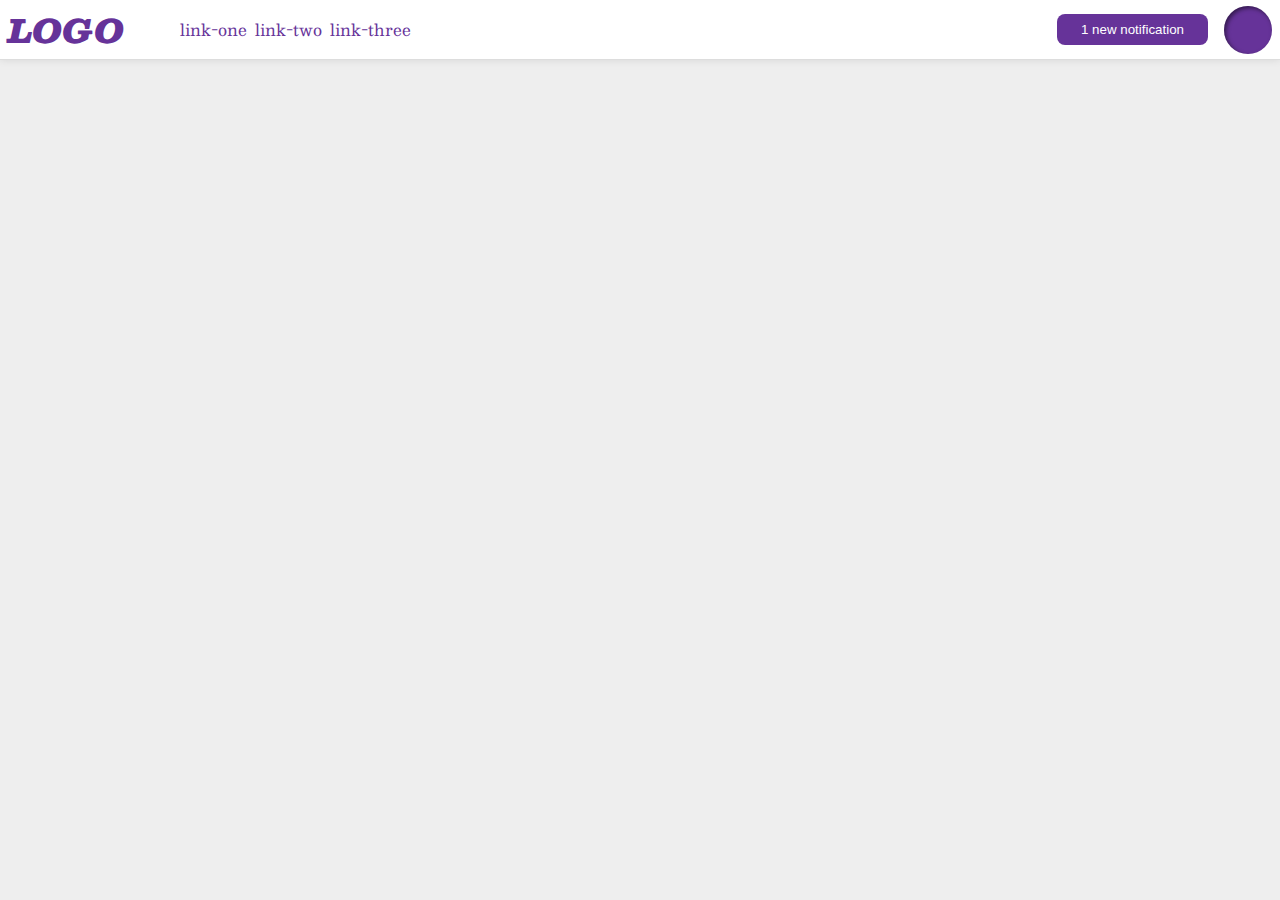
<file: flex/03-flex-header-2/index.html>
<!DOCTYPE html>
<html lang="en">
<head>
  <meta charset="UTF-8">
  <meta http-equiv="X-UA-Compatible" content="IE=edge">
  <meta name="viewport" content="width=device-width, initial-scale=1.0">
  <title>Flex Header 2</title>
  <link rel="stylesheet" href="style.css">
</head>
<body>
  <div class="header">
    <div class="left-side">
      <div class="logo">
        LOGO
      </div>
      <ul class="links">
        <li><a href="google.com">link-one</a></li>
        <li><a href="google.com">link-two</a></li>
        <li><a href="google.com">link-three</a></li>
      </ul>
    </div>
    <div class="right-side">
      <button class="notifications">
        1 new notification
      </button>
      <div class="profile-image"></div>
    </div>
  </div>
</body>
</html>
</file>
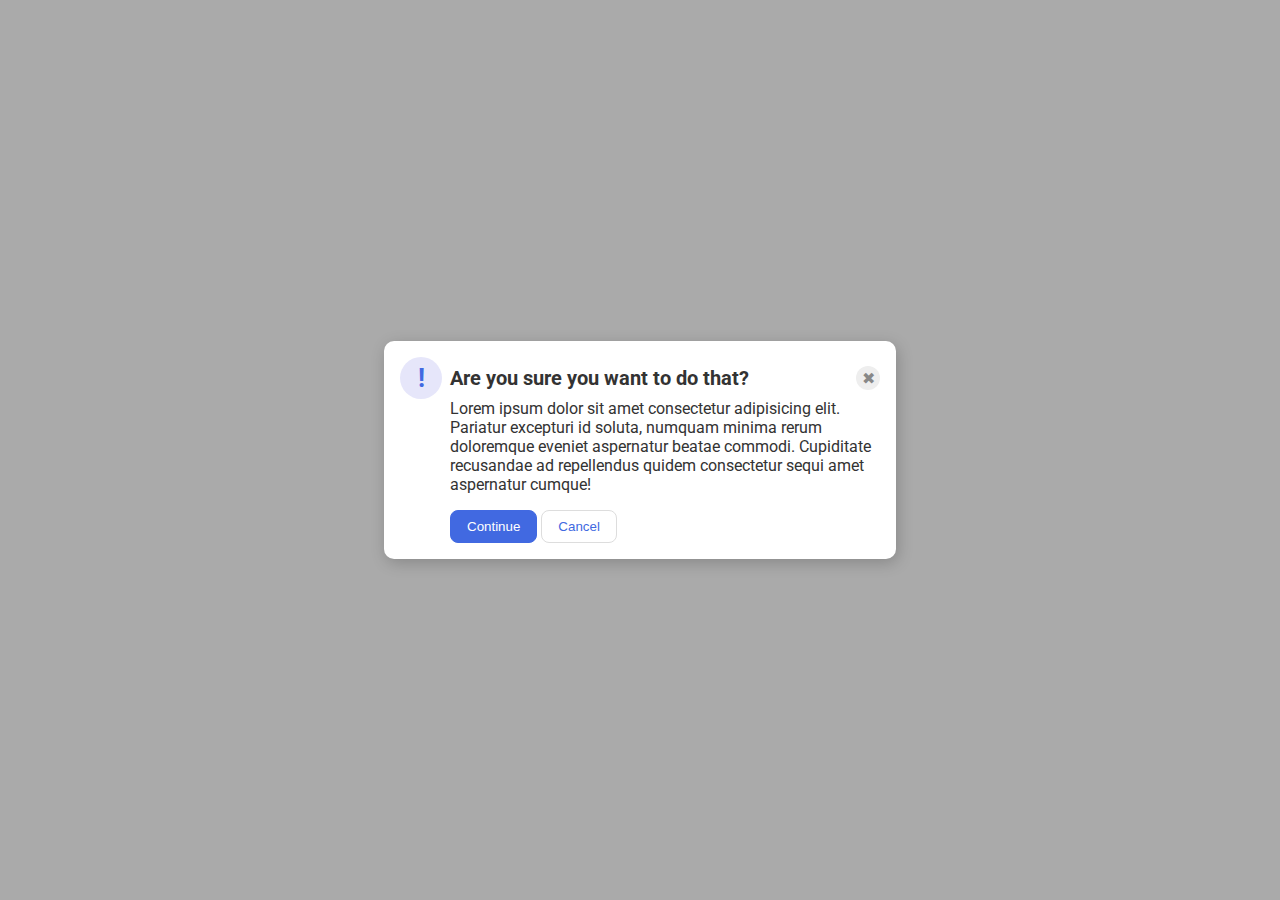
<file: flex/05-flex-modal/index.html>
<!DOCTYPE html>
<html lang="en">
<head>
  <meta charset="UTF-8">
  <meta http-equiv="X-UA-Compatible" content="IE=edge">
  <meta name="viewport" content="width=device-width, initial-scale=1.0">
  <link rel="stylesheet" href="style.css">
  <title>Modal</title>
</head>
<body>
  <div class="modal">
    <div class="header-container">
        <div class="icon">!</div>
        <div class="header">Are you sure you want to do that?</div>
        <div class="close-button">✖</div>
    </div>
    <div class="text">Lorem ipsum dolor sit amet consectetur adipisicing elit. Pariatur excepturi id soluta, numquam minima rerum doloremque eveniet aspernatur beatae commodi. Cupiditate recusandae ad repellendus quidem consectetur sequi amet aspernatur cumque!</div>
    <button class="continue">Continue</button>
    <button class="cancel">Cancel</button>
  </div>
</body>
</html>
</file>
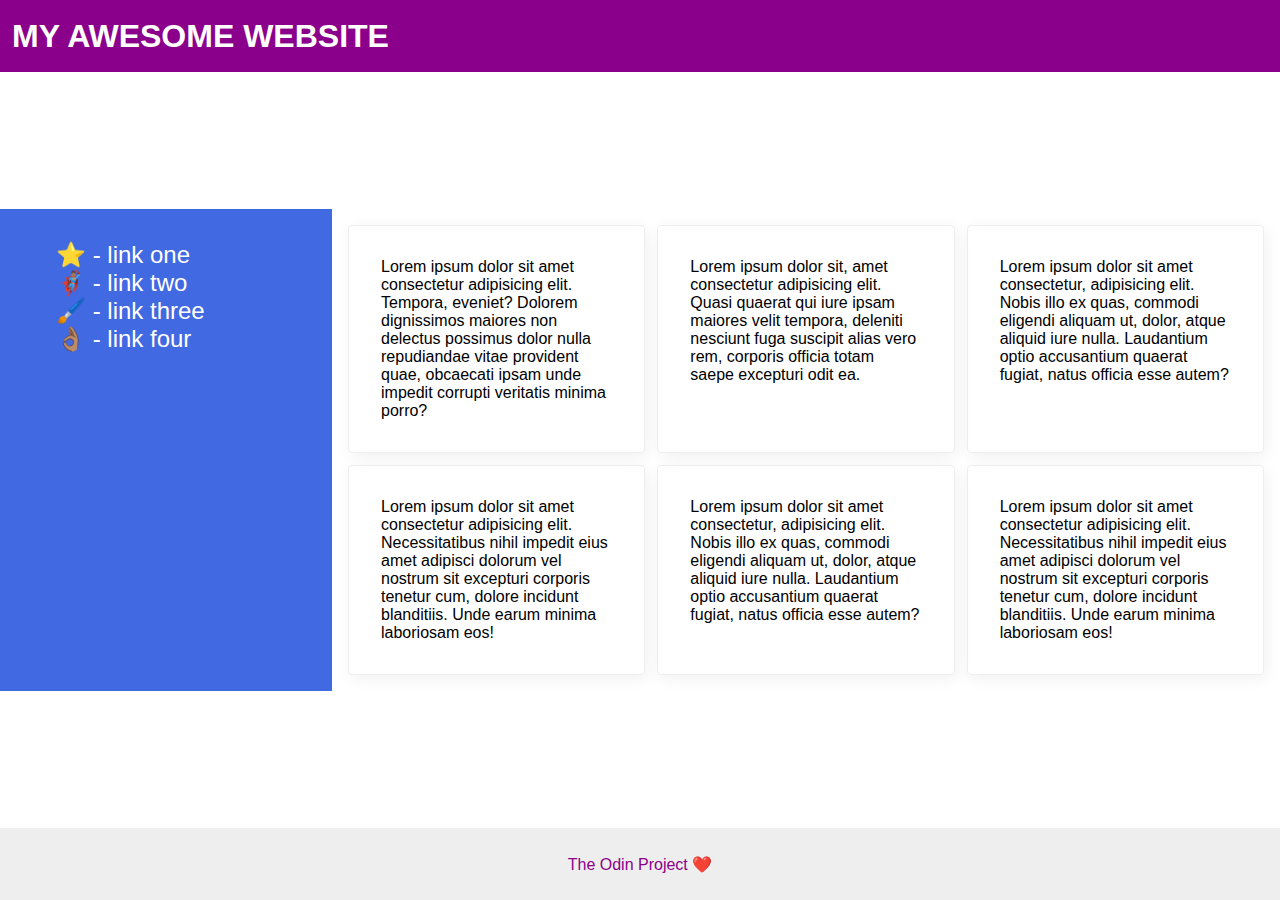
<file: flex/07-flex-layout-2/index.html>
<!DOCTYPE html>
<html lang="en">
<head>
  <meta charset="UTF-8">
  <meta http-equiv="X-UA-Compatible" content="IE=edge">
  <meta name="viewport" content="width=device-width, initial-scale=1.0">
  <title>The Holy Grail</title>
  <link rel="stylesheet" href="style.css">
</head>
<body>
  <div class="header">
    MY AWESOME WEBSITE
  </div>

  <div class="main-container">
    
      <div class="sidebar">
        <ul>
          <li><a href="google.com">⭐ - link one</a></li>
          <li><a href="google.com">🦸🏽‍♂️ - link two</a></li>
          <li><a href="google.com">🖌️ - link three</a></li>
          <li><a href="google.com">👌🏽 - link four</a></li>
        </ul>
      </div>
      
      <div class="card-container">

          <div class="card">Lorem ipsum dolor sit amet consectetur adipisicing elit. Tempora, eveniet? Dolorem dignissimos maiores non delectus possimus dolor nulla repudiandae vitae provident quae, obcaecati ipsam unde impedit corrupti veritatis minima porro?</div>
          <div class="card">Lorem ipsum dolor sit, amet consectetur adipisicing elit. Quasi quaerat qui iure ipsam maiores velit tempora, deleniti nesciunt fuga suscipit alias vero rem, corporis officia totam saepe excepturi odit ea.</div>
          <div class="card">Lorem ipsum dolor sit amet consectetur, adipisicing elit. Nobis illo ex quas, commodi eligendi aliquam ut, dolor, atque aliquid iure nulla. Laudantium optio accusantium quaerat fugiat, natus officia esse autem?</div>
          <div class="card">Lorem ipsum dolor sit amet consectetur adipisicing elit. Necessitatibus nihil impedit eius amet adipisci dolorum vel nostrum sit excepturi corporis tenetur cum, dolore incidunt blanditiis. Unde earum minima laboriosam eos!</div>
          <div class="card">Lorem ipsum dolor sit amet consectetur, adipisicing elit. Nobis illo ex quas, commodi eligendi aliquam ut, dolor, atque aliquid iure nulla. Laudantium optio accusantium quaerat fugiat, natus officia esse autem?</div>
          <div class="card">Lorem ipsum dolor sit amet consectetur adipisicing elit. Necessitatibus nihil impedit eius amet adipisci dolorum vel nostrum sit excepturi corporis tenetur cum, dolore incidunt blanditiis. Unde earum minima laboriosam eos!</div>
      
        </div>

    </div>    
  <div class="footer">
    The Odin Project ❤️
  </div>
</body>
</html>
</file>
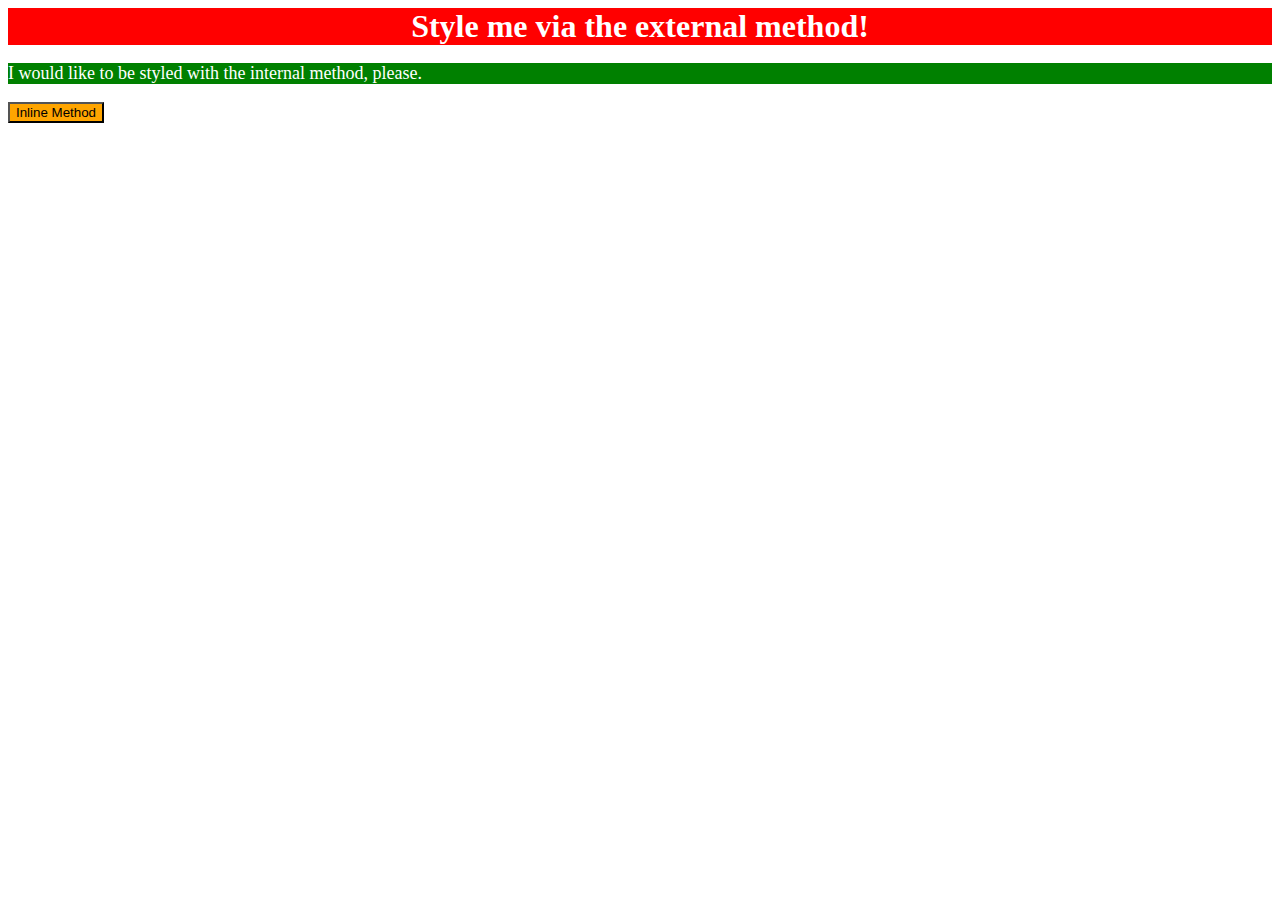
<file: foundations/01-css-methods/index.html>
<!DOCTYPE html>
<html lang="en">
<head>
  <meta charset="UTF-8">
  <meta http-equiv="X-UA-Compatible" content="IE=edge">
  <meta name="viewport" content="width=device-width, initial-scale=1.0"> 
  <link rel="stylesheet" href="style.css">
  <title>Methods for Adding CSS</title>
  <style>
    p {
      background-color: green;
      color: white;
      font-size: 18px;
    }
  </style>
</head>
<body>
  <div>Style me via the external method!</div>
  <p>I would like to be styled with the internal method, please.</p>
  <button style="background-color: orange; font-size: 18.px;" >Inline Method</button>
</body>
</html>
</file>
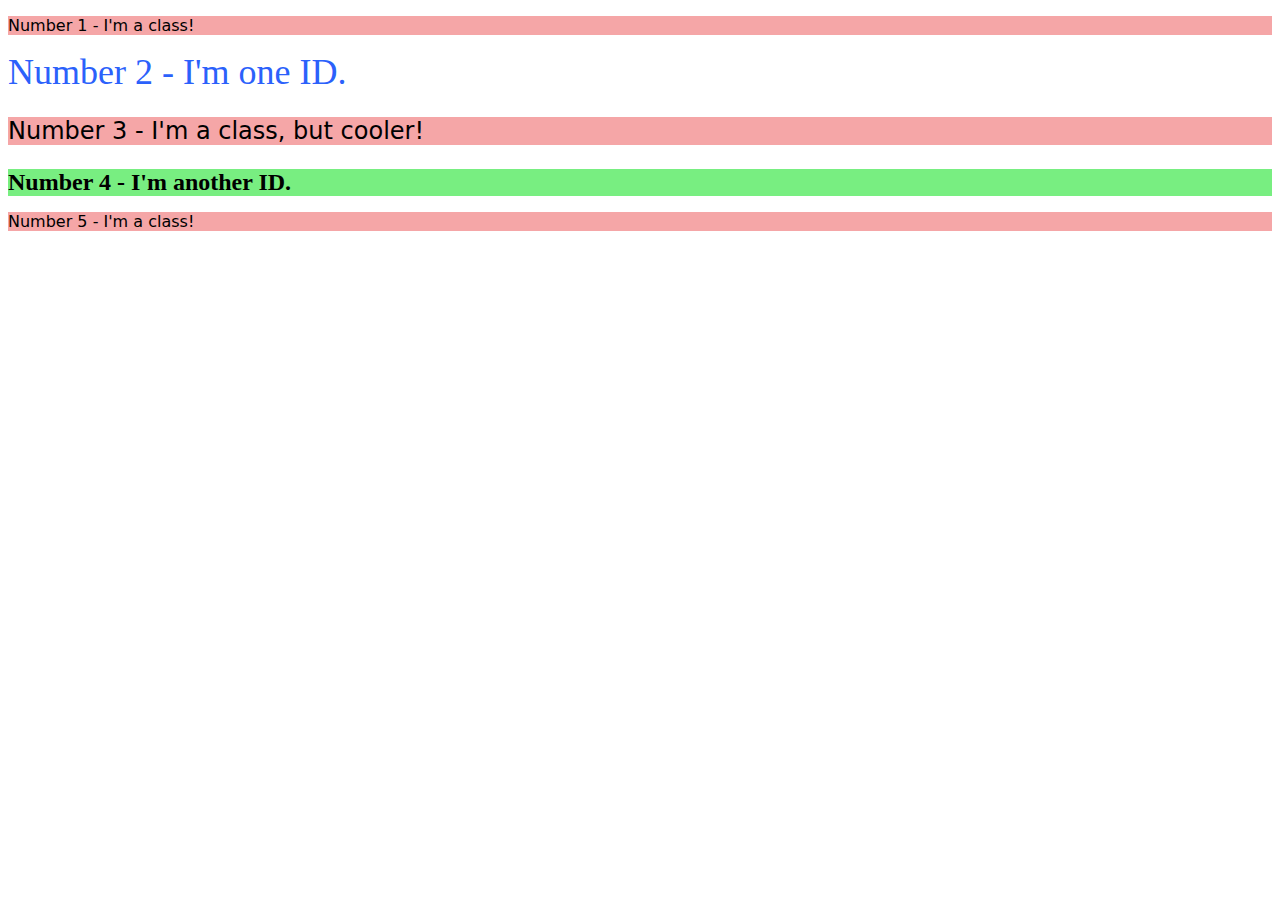
<file: foundations/02-class-id-selectors/index.html>
<!DOCTYPE html>
<html lang="en">
<head>
  <meta charset="UTF-8">
  <meta http-equiv="X-UA-Compatible" content="IE=edge">
  <meta name="viewport" content="width=device-width, initial-scale=1.0">
  <title>Class and ID Selectors</title>
  <link rel="stylesheet" href="style.css">
</head>
<body>
  <p class="odd">Number 1 - I'm a class!</p>
  <div id="number2">Number 2 - I'm one ID.</div>
  <p class="odd cooler">Number 3 - I'm a class, but cooler!</p>
  <div id="number4">Number 4 - I'm another ID.</div>
  <p class="odd">Number 5 - I'm a class!</p>
</body>
</html>
</file>
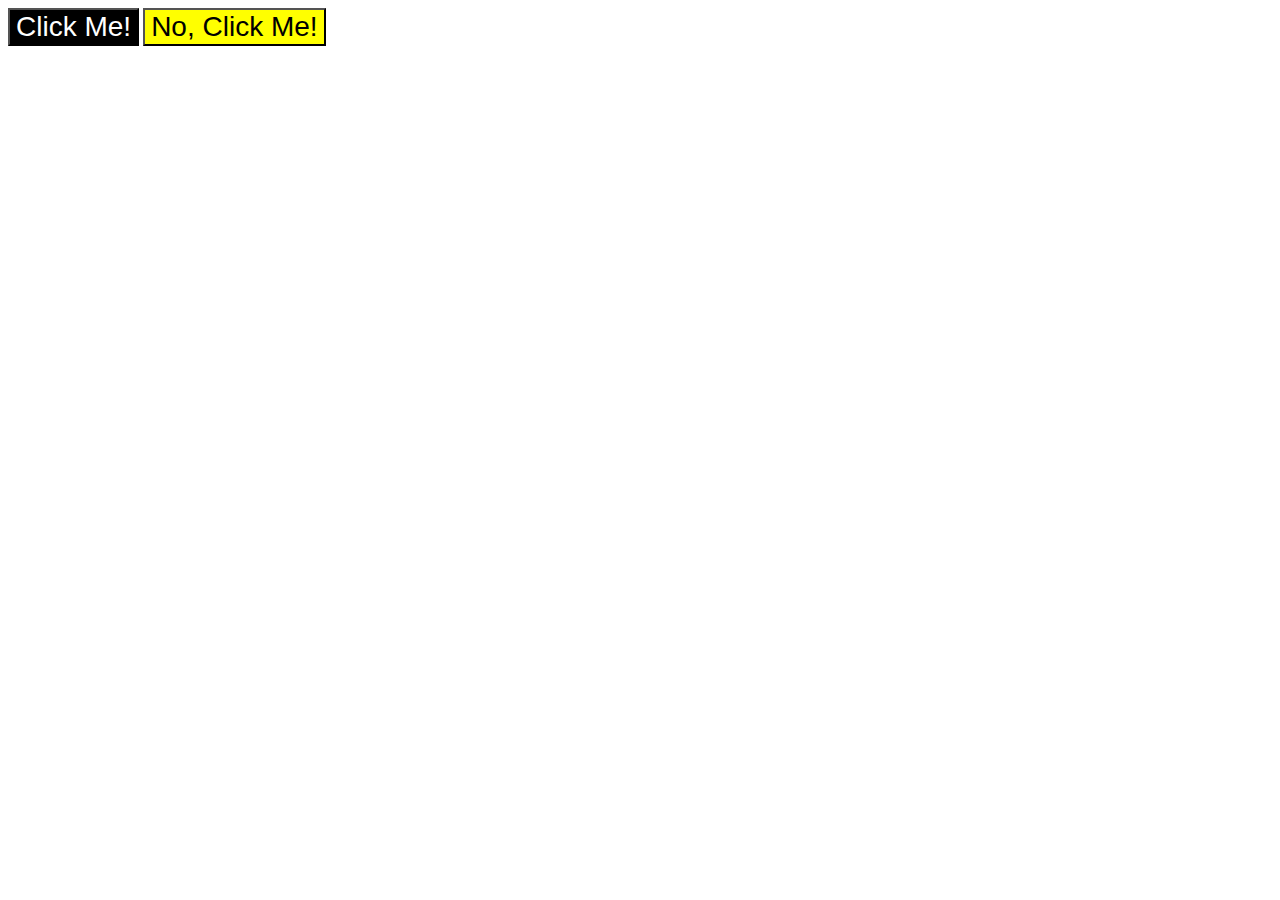
<file: foundations/03-grouping-selectors/index.html>
<!DOCTYPE html>
<html lang="en">
<head>
  <meta charset="UTF-8">
  <meta http-equiv="X-UA-Compatible" content="IE=edge">
  <meta name="viewport" content="width=device-width, initial-scale=1.0">
  <title>Grouping Selectors</title>
  <link rel="stylesheet" href="style.css">
</head>
<body>
  <button class="button1">Click Me!</button>
  <button class="button2">No, Click Me!</button>
</body>
</html>
</file>
<file: flex/03-flex-header-2/style.css>
/* this is some magical font-importing.  
you'll learn about it later. */
@import url('https://fonts.googleapis.com/css2?family=Besley:ital,wght@0,400;1,900&display=swap');

body {
  margin: 0;
  background: #eee;
  font-family: Besley, serif;
}

.header {
  background: white;
  border-bottom: 1px solid #ddd;
  box-shadow: 0 0 8px rgba(0,0,0,.1);

  /* Here starts my code */

  display: flex;
  flex-flow: row wrap;
  justify-content: space-between;
  align-items: center;
  gap: 16px;
}

.left-side, .right-side {
  display: flex;
  justify-content: space-between;
  align-items: center;
  gap: 16px;
}

 
.links {
  display: flex;
  gap: 8px;
}


.profile-image {
  background: rebeccapurple;
  box-shadow: inset 2px 2px 4px rgba(0,0,0,.5);
  border-radius: 50%;
  width: 48px;
  height:  48px;
  margin-right: 8px;
}

.logo {
  color: rebeccapurple;
  font-size: 32px;
  font-weight: 900;
  font-style: italic;
  margin-left: 8px;
}

button {
  border: none;
  border-radius: 8px;
  background: rebeccapurple;
  color: white;
  padding: 8px 24px;
}

a {
  /* this removes the line under our links */
  text-decoration: none;
  color: rebeccapurple;
}

ul {
  list-style-type: none;
}
</file>
<file: flex/05-flex-modal/style.css>
@import url('https://fonts.googleapis.com/css2?family=Roboto:wght@400;700&display=swap');

html, body {
  height: 100%;
}

body {
  font-family: Roboto, sans-serif;
  margin: 0;
  background: #aaa;
  color: #333;
  /* I'll give you this one for free lol */
  display: flex;
  align-items: center;
  justify-content: center;

}

.modal {
  background: white;
  width: 480px;
  border-radius: 10px;
  box-shadow: 2px 4px 16px rgba(0,0,0,.2);
  padding: 16px;
}

.icon {
  color: royalblue;
  font-size: 26px;
  font-weight: 700;
  background: lavender;
  width: 42px;
  height: 42px;
  border-radius: 50%;
  display: flex;
  align-items: center;
  justify-content: center;
}

.close-button {
  background: #eee;
  border-radius: 50%;
  color: #888;
  font-weight: 400;
  font-size: 16px;
  height: 24px;
  width: 24px;
  display: flex;
  align-items: center;
  justify-content: center;
}

button {
  padding: 8px 16px;
  border-radius: 8px;
}

button.continue {
  background: royalblue;
  border: 1px solid royalblue;
  color: white;
  margin-left: 50px;
}

button.cancel {
  background: white;
  border: 1px solid #ddd;
  color: royalblue;
}

.header {
  text-align: left;
  font-weight: 700;
  flex:auto;
  font-size: 20px;
}

.header-container {
  display: flex;
  flex-direction: row;
  justify-content: space-between;
  align-items: center;
  gap: 8px; 
}

.text {
  text-align: left;
  margin-left: 50px;
  margin-bottom: 16px;
}
</file>
<file: flex/07-flex-layout-2/style.css>
body {
  font-family: -apple-system, BlinkMacSystemFont, 'Segoe UI', Roboto, Oxygen, Ubuntu, Cantarell, 'Open Sans', 'Helvetica Neue', sans-serif;
  margin: 0px;
  padding: 0px;
  min-height: 100vh;
  display: flex;
  flex-flow: column wrap;
  justify-content: space-between;
  align-items: stretch;
}

.header {
  height: 72px;
  background: darkmagenta;
  color: white;
  font-size: 32px;
  font-weight: 900;  
  display: flex;
  align-items: center;
  justify-content: flex-start;
  padding-left: 12px;
  }

.footer {
  height: 72px;
  background: #eee;
  color: darkmagenta;
  display: flex;
  justify-content: center;
  align-items: center;
}

.sidebar {
  min-width: 300px;
  background: royalblue;
  padding: 16px;
}

.card {
  border: 1px solid #eee;
  box-shadow: 2px 4px 16px rgba(0,0,0,.06);
  border-radius: 4px;
  padding: 32px;
  flex: 1 1 25%;
}

ul {
  list-style-type: none;
}

li a {
  text-decoration: none;
  font-size: 24px;
  color: white;
}

.main-container {
  padding: 0px;
  margin: 0px;
  display: flex;
  align-content: stretch;
  align-items: stretch;
}

.card-container {
  padding: 16px;
  display: flex;
  flex-flow: row wrap;
  justify-content: space-between;
  align-content: space-between;
  gap: 12px;
}
</file>
<file: foundations/01-css-methods/style.css>
div {
   background-color: red;
   color: white;   
   font-size: 32px;
   text-align: center;
   font-weight: bold; 
}
</file>
<file: foundations/02-class-id-selectors/style.css>
.odd {
    background-color: #f5a6a7;
    font-family: Verdana, DejaVu sans, Tahoma, sans-serif
}
#number2 {
    color: #2b61fb;
    font-size: 36px;
}
.cooler {
    font-size: 24px;
}
#number4 {
    background-color: #78ee81;
    font-size: 24px;
    font-weight: 700;
}
</file>
<file: foundations/03-grouping-selectors/style.css>
.button1, .button2 {
    font-size: 28px;
    font-family: 'Helvetica', 'Times New Roman', sans-serif;
}

.button1{
    background-color: black;
    color: white;
}

.button2{
    background-color: yellow;
}
</file>
